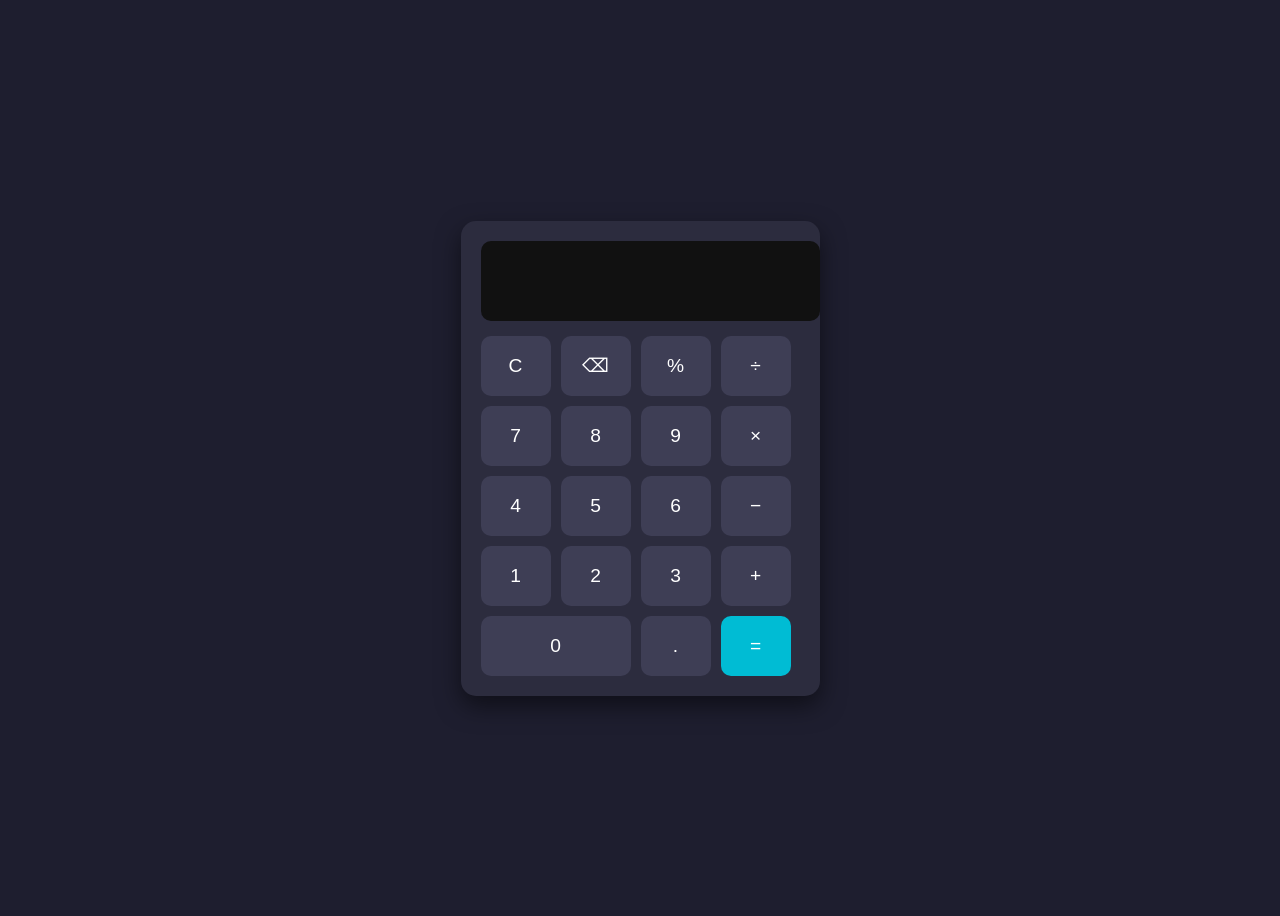
<file: calculator/index.html>
<!DOCTYPE html>
<html lang="en">
<head>
  <meta charset="UTF-8">
  <title>Calculator</title>
  <link rel="stylesheet" href="style.css">
</head>
<body>

<div class="calculator">
  <input type="text" id="display" disabled>

  <div class="buttons">
    <button onclick="clearDisplay()">C</button>
    <button onclick="deleteLast()">⌫</button>
    <button onclick="append('%')">%</button>
    <button onclick="append('/')">÷</button>

    <button onclick="append('7')">7</button>
    <button onclick="append('8')">8</button>
    <button onclick="append('9')">9</button>
    <button onclick="append('*')">×</button>

    <button onclick="append('4')">4</button>
    <button onclick="append('5')">5</button>
    <button onclick="append('6')">6</button>
    <button onclick="append('-')">−</button>

    <button onclick="append('1')">1</button>
    <button onclick="append('2')">2</button>
    <button onclick="append('3')">3</button>
    <button onclick="append('+')">+</button>

    <button onclick="append('0')" class="zero">0</button>
    <button onclick="append('.')">.</button>
    <button onclick="calculate()" class="equal">=</button>
  </div>
</div>

<script src="script.js"></script>
</body>
</html>
</file>
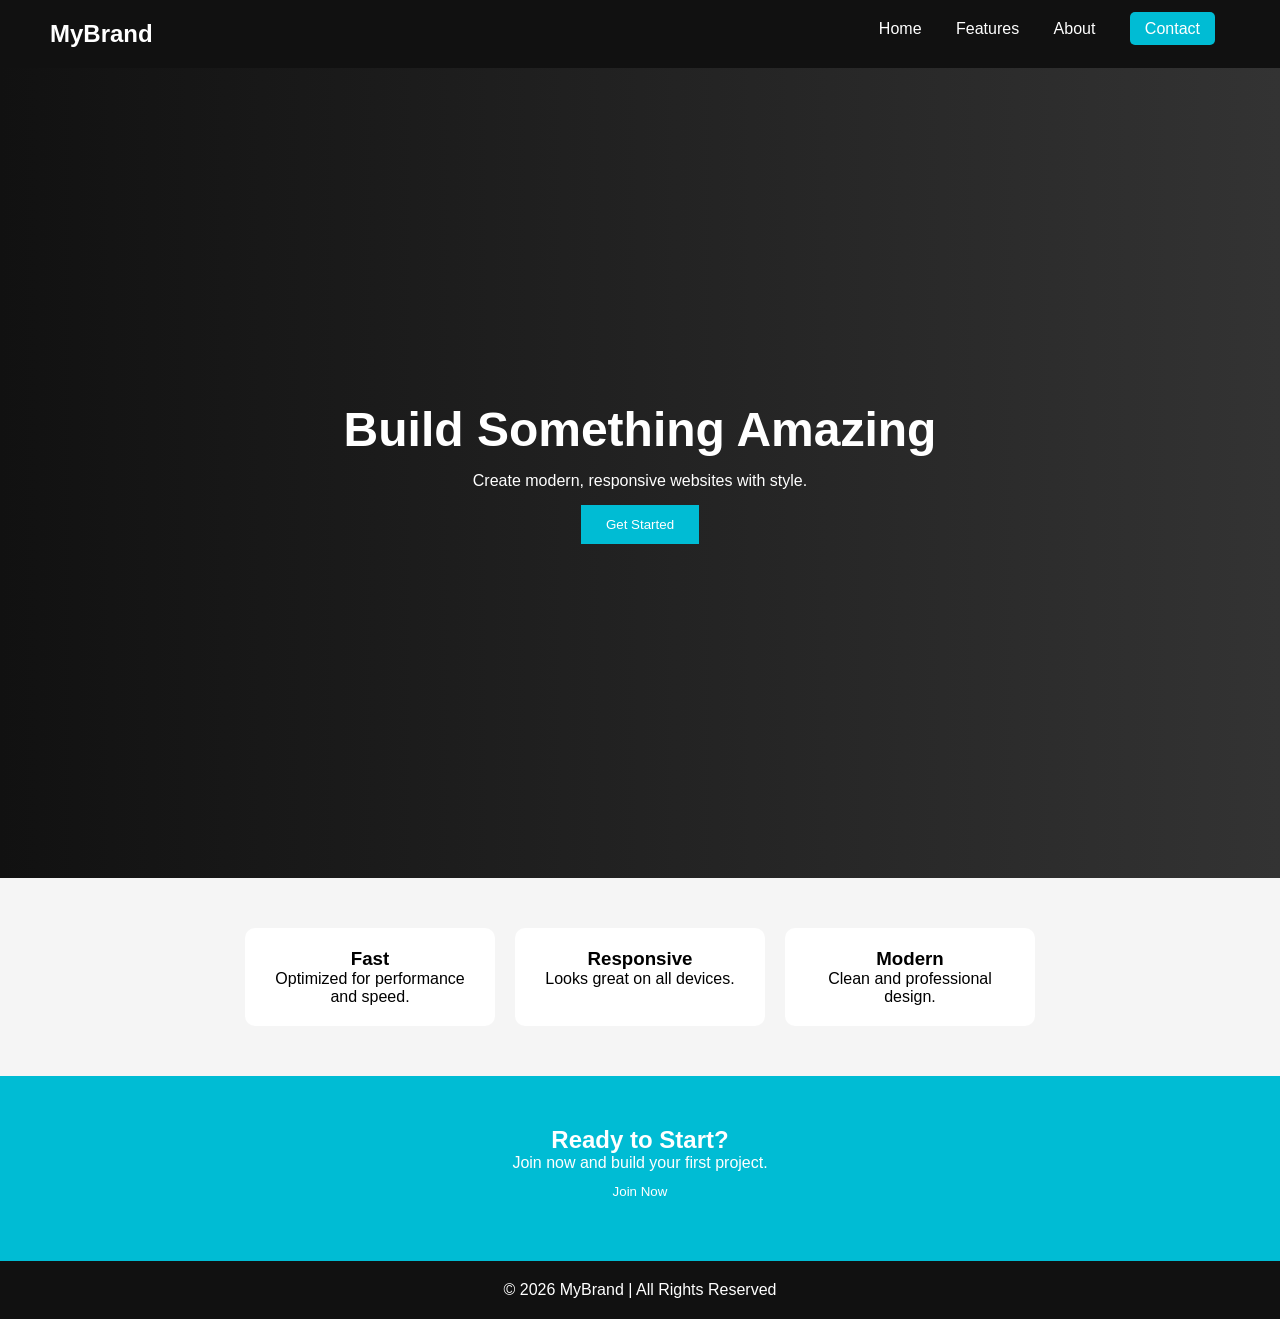
<file: landing-page/index.html>
<!DOCTYPE html>
<html lang="en">
<head>
  <meta charset="UTF-8">
  <meta name="viewport" content="width=device-width, initial-scale=1.0">
  <title>Landing Page</title>
  <link rel="stylesheet" href="style.css">
</head>
<body>

  <!-- Navbar -->
  <header>
    <h2 class="logo">MyBrand</h2>
    <nav>
      <a href="#">Home</a>
      <a href="#">Features</a>
      <a href="#">About</a>
      <a href="#" class="btn">Contact</a>
    </nav>
  </header>

  <!-- Hero Section -->
  <section class="hero">
    <div class="hero-content">
      <h1>Build Something Amazing</h1>
      <p>Create modern, responsive websites with style.</p>
      <button class="cta">Get Started</button>
    </div>
  </section>

  <!-- Features -->
  <section class="features">
    <div class="card">
      <h3>Fast</h3>
      <p>Optimized for performance and speed.</p>
    </div>
    <div class="card">
      <h3>Responsive</h3>
      <p>Looks great on all devices.</p>
    </div>
    <div class="card">
      <h3>Modern</h3>
      <p>Clean and professional design.</p>
    </div>
  </section>

  <!-- CTA Section -->
  <section class="cta-section">
    <h2>Ready to Start?</h2>
    <p>Join now and build your first project.</p>
    <button class="cta">Join Now</button>
  </section>

  <!-- Footer -->
  <footer>
    <p>© 2026 MyBrand | All Rights Reserved</p>
  </footer>

</body>
</html>
</file>
<file: calculator/style.css>
body {
  display: flex;
  justify-content: center;
  align-items: center;
  height: 100vh;
  background: #1e1e2f;
  font-family: Arial;
}

.calculator {
  background: #2c2c3e;
  padding: 20px;
  border-radius: 15px;
  box-shadow: 0 10px 25px rgba(0,0,0,0.5);
}

#display {
  width: 100%;
  height: 60px;
  margin-bottom: 15px;
  font-size: 1.5rem;
  text-align: right;
  padding: 10px;
  border: none;
  border-radius: 10px;
  background: #111;
  color: white;
}

.buttons {
  display: grid;
  grid-template-columns: repeat(4, 70px);
  gap: 10px;
}

button {
  height: 60px;
  border: none;
  border-radius: 10px;
  font-size: 1.2rem;
  cursor: pointer;
  background: #3e3e55;
  color: white;
  transition: 0.2s;
}

button:hover {
  background: #575777;
  transform: scale(1.05);
}

.equal {
  background: #00bcd4;
}

.equal:hover {
  background: #0097a7;
}

.zero {
  grid-column: span 2;
}
</file>
<file: landing-page/style.css>
* {
  margin: 0;
  padding: 0;
  box-sizing: border-box;
  font-family: Arial, sans-serif;
}

body {
  background: #f5f5f5;
}

/* Navbar */
header {
  display: flex;
  justify-content: space-between;
  padding: 20px 50px;
  background: #111;
  color: #fff;
}

nav a {
  margin: 0 15px;
  text-decoration: none;
  color: #fff;
  transition: 0.3s;
}

nav a:hover {
  color: #00bcd4;
}

.btn {
  background: #00bcd4;
  padding: 8px 15px;
  border-radius: 5px;
}

/* Hero */
.hero {
  height: 90vh;
  background: linear-gradient(to right, #111, #333);
  display: flex;
  align-items: center;
  justify-content: center;
  color: white;
  text-align: center;
}

.hero h1 {
  font-size: 3rem;
}

.hero p {
  margin: 15px 0;
}

.cta {
  padding: 12px 25px;
  border: none;
  background: #00bcd4;
  color: white;
  cursor: pointer;
  transition: 0.3s;
}

.cta:hover {
  background: #0097a7;
  transform: scale(1.05);
}

/* Features */
.features {
  display: flex;
  justify-content: center;
  padding: 50px;
  gap: 20px;
}

.card {
  background: white;
  padding: 20px;
  width: 250px;
  text-align: center;
  border-radius: 10px;
  transition: 0.3s;
}

.card:hover {
  transform: translateY(-10px);
  box-shadow: 0 10px 20px rgba(0,0,0,0.2);
}

/* CTA Section */
.cta-section {
  text-align: center;
  padding: 50px;
  background: #00bcd4;
  color: white;
}

/* Footer */
footer {
  text-align: center;
  padding: 20px;
  background: #111;
  color: white;
}

/* Responsive */
@media (max-width: 768px) {
  .features {
    flex-direction: column;
    align-items: center;
  }
}
</file>
